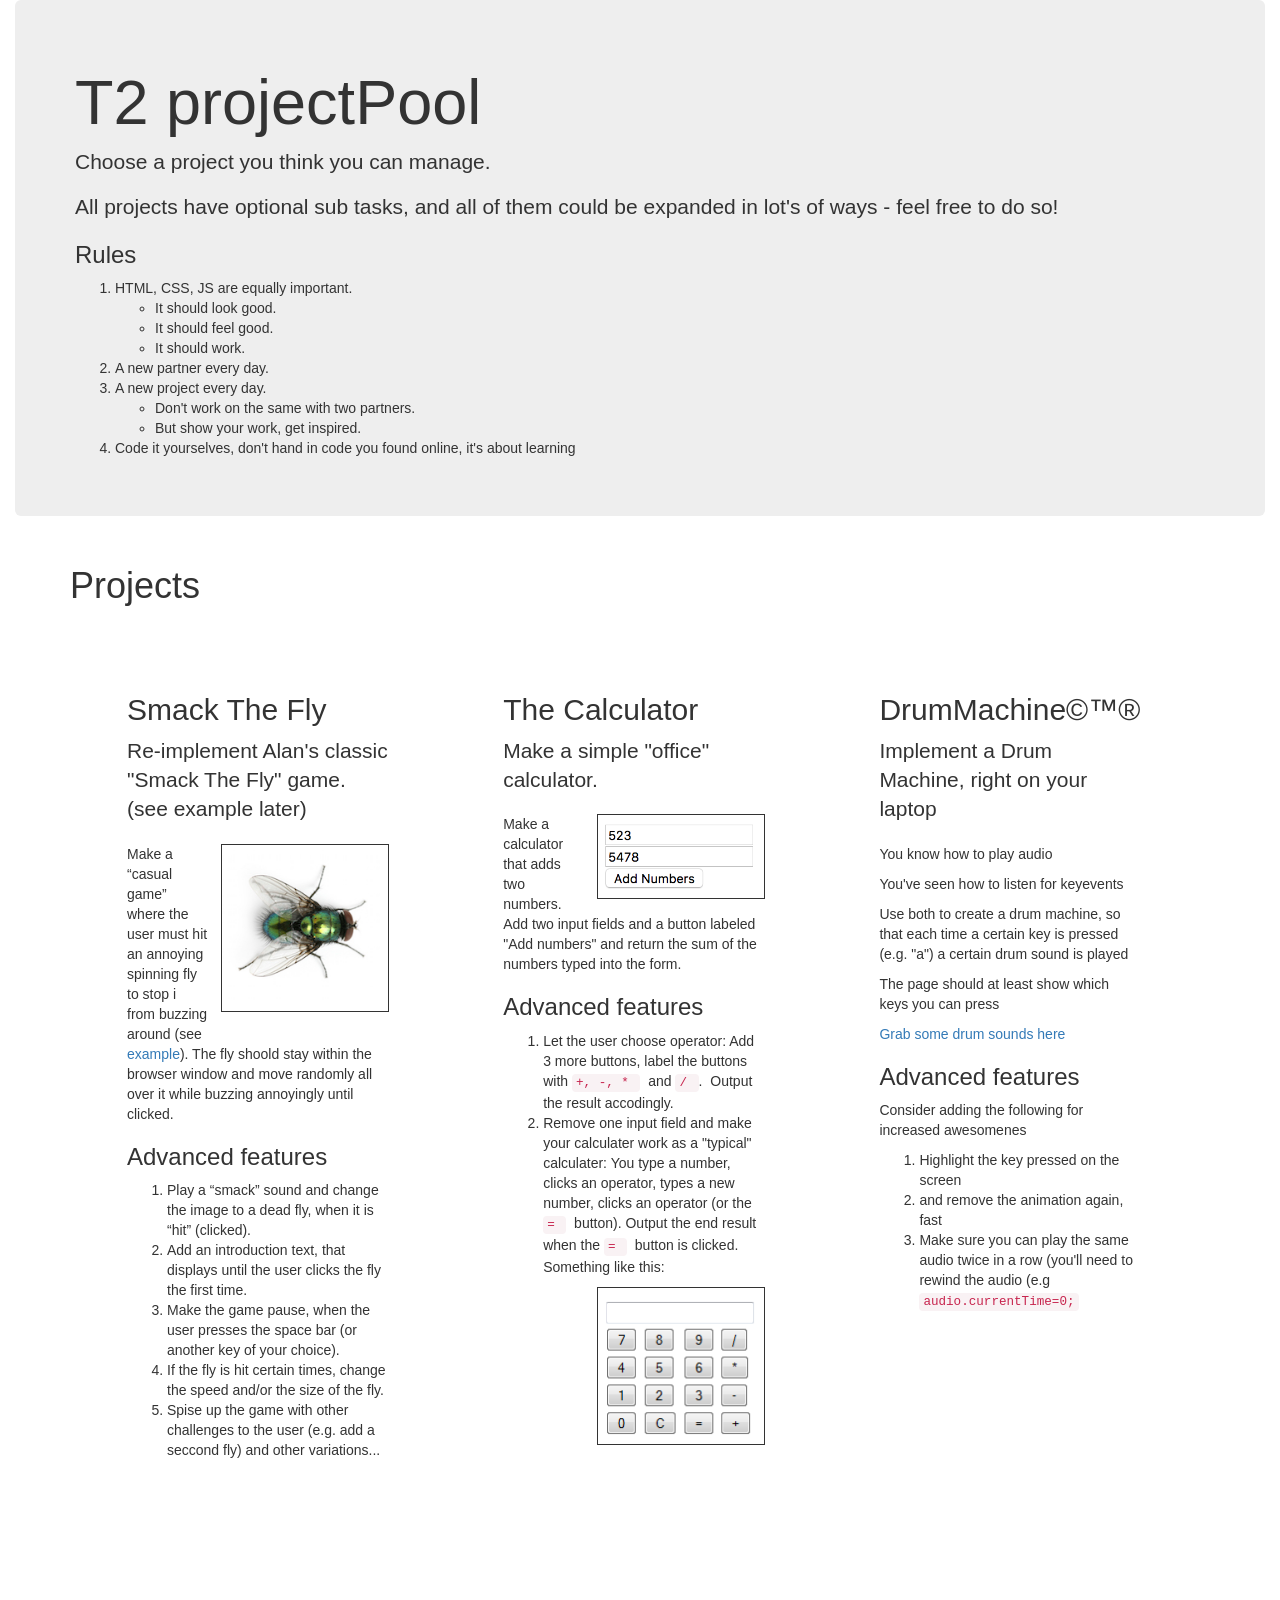
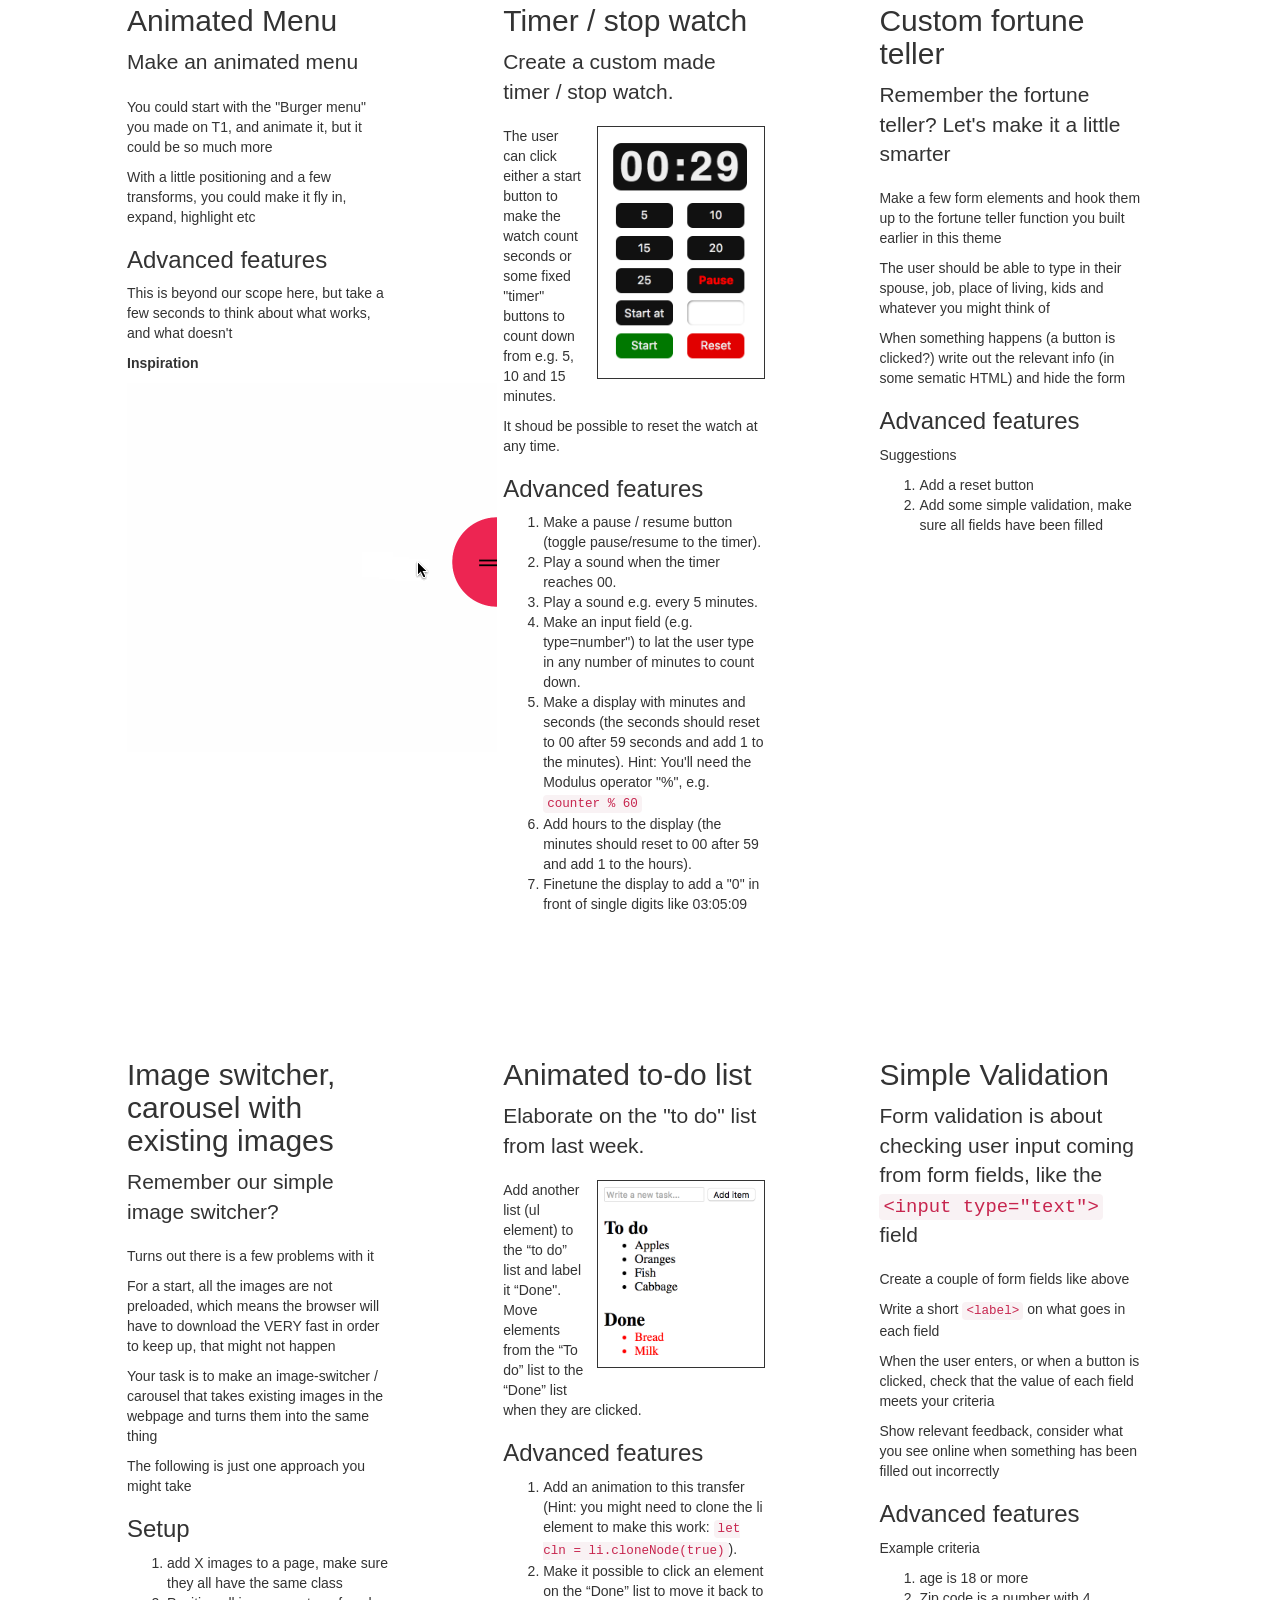
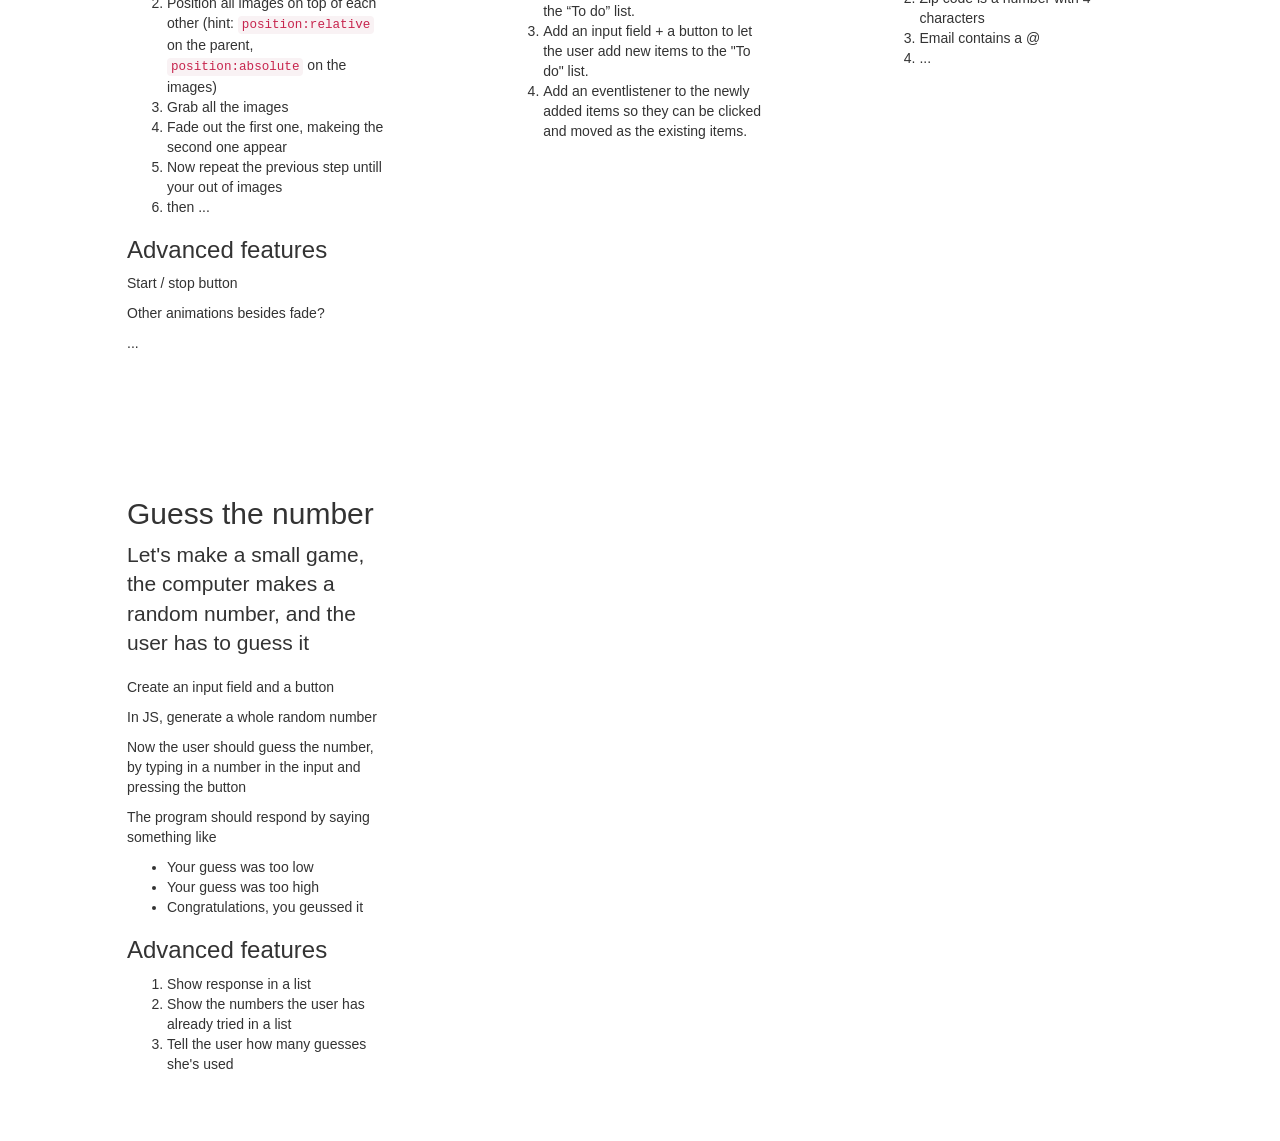
<file: index.html>
<!DOCTYPE html>
<html lang="en">
	<head>
		<meta charset="utf-8">
		<meta http-equiv="X-UA-Compatible" content="IE=edge">
		<meta name="viewport" content="width=device-width, initial-scale=1">
		<!-- The above 3 meta tags *must* come first in the head; any other head content must come *after* these tags -->
		<title>projectPool</title>

		<link rel="stylesheet" href="https://maxcdn.bootstrapcdn.com/bootstrap/3.3.7/css/bootstrap.min.css" integrity="sha384-BVYiiSIFeK1dGmJRAkycuHAHRg32OmUcww7on3RYdg4Va+PmSTsz/K68vbdEjh4u" crossorigin="anonymous">

		<link rel="stylesheet" href="css/main.css">
		<!-- HTML5 shim and Respond.js for IE8 support of HTML5 elements and media queries -->
		<!-- WARNING: Respond.js doesn't work if you view the page via file:// -->
		<!--[if lt IE 9]>
<script src="https://oss.maxcdn.com/html5shiv/3.7.3/html5shiv.min.js"></script>
<script src="https://oss.maxcdn.com/respond/1.4.2/respond.min.js"></script>
<![endif]-->
	</head>
	<body>
		<section class="container-fluid">
			<header class="jumbotron">
				<h1>T2 project<span>Pool</span></h1>
				<p class="lead">Choose a project you think you can manage.</p>
				<p>All projects have optional sub tasks, and all of them could be expanded in lot's of ways - feel free to do so!</p>

				<h3>Rules</h3>
				<ol>
					<li>HTML, CSS, JS are equally important.
						<ul>
							<li>It should look good.</li>
							<li>It should feel good.</li>
							<li>It should work.</li>
						</ul>
					</li>
					<li>A new partner every day.</li>
					<li>A new project every day. <ul>
						<li>Don't work on the same with two partners.</li>
						<li>But show your work, get inspired.</li>
						</ul>
				    </li>
				    <li>Code it yourselves, don't hand in code you found online, it's about learning</li>
				</ol>
			</header>
		</section>
		<div class="container">
			<h1>Projects</h1>
			<section class="projects">
				<article class="project">
					<h2>Smack The Fly</h2>
					<p class="lead">
						Re-implement Alan's classic "Smack The Fly" game. (see example later)
					</p>
					<div class="content">
								<img src="images/fly.jpg" alt="fly image" class="exampe">
						<p>
							Make a “casual game” where the user must hit an annoying spinning fly to stop i from buzzing around (see <a href="http://ale-kea.dk/javascript/smack_the_fly.html">example</a>). The fly shoold stay within the browser window and move randomly all over it while buzzing annoyingly until clicked.</p>
						<div class="advanced-features">
							<h3>Advanced features</h3>
						</div>
						<ol>
							<li>
								Play a “smack” sound and change the image to a dead fly, when it is “hit” (clicked).
							</li>
							<li>
								Add an introduction text, that displays until the user clicks the fly the first time.
							</li>
							<li>
								Make the game pause, when the user presses the space bar (or another key of your choice).
							</li>
							<li>
								If the fly is hit certain times, change the speed and/or the size of the fly.
							</li>
							<li>
								Spise up the game with other challenges to the user (e.g. add a seccond fly) and other variations...
							</li>
						</ol>
					</div>
				</article>
				<article class="project">
					<h2>The Calculator</h2>
					<p class="lead">
						Make a simple "office" calculator.
					</p>
					<div class="content">
								<img src="images/add.png" alt="add image" class="exampe">
						<p>Make a calculator that adds two numbers. Add two input fields and a button labeled "Add numbers" and return the sum of the numbers typed into the form.</p>
						<div class="advanced-features">
							<div class="advanced-features">
								<h3>Advanced features</h3>
								<ol>
									<li>
										Let the user choose operator: Add 3 more buttons, label the buttons with <code> +, -, * </code>&nbsp; and <code> / </code>.&nbsp; Output the result accodingly.
									</li>
									<li>
										Remove one input field and make your calculater work as a "typical" calculater: You type a number, clicks an operator, types a new number, clicks an operator (or the <code> = </code>&nbsp; button). Output the end result when the <code> = </code>&nbsp; button is clicked. Something like this:
									</li>
								</ol>
								<img src="images/calculator.png" alt="calculator image" class="exampe">
							</div>
						</div>
					</div>
				</article>
				<article class="project">
					<h2>DrumMachine&copy;&trade;&reg;</h2>
					<p class="lead">
						Implement a Drum Machine, right on your laptop
					</p>
					<div class="content">
						<p>You know how to play audio</p>
						<p>You've seen how to listen for keyevents</p>
						<p>Use both to create a drum machine, so that each time a certain key is pressed (e.g. "a") a certain drum sound is played</p>
						<p>The page should at least show which keys you can press</p>
						<p><a href="ressources/sounds.zip">Grab some drum sounds here</a></p>
						<div class="advanced-features">
							<h3>Advanced features</h3>
							<p>Consider adding the following for increased awesomenes</p>
							<ol>
								<li>Highlight the key pressed on the screen</li>
								<li>and remove the animation again, fast</li>
								<li>Make sure you can play the same audio twice in a row (you'll need to rewind the audio (e.g <code>audio.currentTime=0;</code></li>
							</ol>
						</div>
					</div>
				</article>
				<article class="project">
					<h2>Animated Menu</h2>
					<p class="lead">
						Make an animated menu
					</p>
					<div class="content">
						<p>You could start with the "Burger menu" you made on T1, and animate it, but it could be so much more</p>
						<p>With a little positioning and a few transforms, you could make it fly in, expand, highlight etc</p>
						<div class="advanced-features">
							<h3>Advanced features</h3>

							<p>This is beyond our scope here, but take a few seconds to think about what works, and what doesn't</p>
							<p><strong>Inspiration</strong></p>
							<img src="gfx/showoff-menu.gif" alt="">
						</div>
					</div>
				</article>
				<article class="project">
					<h2>Timer / stop watch</h2>
					<p class="lead">
						Create a custom made timer / stop watch.
					</p>
					<div class="content">
						<img src="images/timer.png" alt="timer image" class="exampe">
						<p>The user can click either a start button to make the watch count seconds or some fixed "timer" buttons to count down from e.g. 5, 10 and 15 minutes.</p><p>It shoud be possible to reset the watch at any time.</p>
						<div class="advanced-features">
							<h3>Advanced features</h3>
							<ol>
								<li>
									Make a pause / resume button (toggle pause/resume to the timer).
								</li>
								<li>
									Play a sound when the timer reaches 00.
								</li>
								<li>
									Play a sound e.g. every 5 minutes.
								</li>
								<li>
									Make an input field (e.g. type=number") to lat the user type in any number of minutes to count down.
								</li>
								<li>
									Make a display with minutes and seconds (the seconds should reset to 00 after 59 seconds and add 1 to the minutes). Hint: You'll need the Modulus operator "%", e.g. <code>counter % 60</code>
								</li>
								<li>
									Add hours to the display (the minutes should reset to 00 after 59 and add 1 to the hours).
								</li>
								<li>
									Finetune the display to add a "0" in front of single digits like 03:05:09
								</li>
							</ol>
						</div>
					</div>
				</article>
				<article class="project">
					<h2>Custom fortune teller</h2>
					<p class="lead">
						Remember the fortune teller? Let's make it a little smarter
					</p>
					<div class="content">
						<p>Make a few form elements and hook them up to the fortune teller function you built earlier in this theme</p>
						<p>The user should be able to type in their spouse, job, place of living, kids and whatever you might think of</p>
						<p>When something happens (a button is clicked?) write out the relevant info (in some sematic HTML) and hide the form</p>
						<div class="advanced-features">
							<h3>Advanced features</h3>
							<p>Suggestions</p>
							<ol>
							    <li>Add a reset button</li>
							    <li>Add some simple validation, make sure all fields have been filled</li>
							</ol>
						</div>
					</div>
				</article>
				<article class="project">
					<h2>Image switcher, carousel with existing images</h2>
					<p class="lead">
						Remember our simple image switcher?
					</p>
					<div class="content">
						<p>Turns out there is a few problems with it</p>
						<p>For a start, all the images are not preloaded, which means the browser will have to download the VERY fast in order to keep up, that might not happen</p>
						<p>Your task is to make an image-switcher / carousel that takes existing images in the webpage and turns them into the same thing</p>
						<p>The following is just one approach you might take</p>
						<h3>Setup</h3>
						<ol>
						    <li>
						        add X images to a page, make sure they all have the same class
						    </li>
						    <li>
						        Position all images on top of each other (hint: <code>position:relative</code> on the parent, <code>position:absolute</code> on the images)
						    </li>
						    <li>
						        Grab all the images
						    </li>
						    <li>Fade out the first one, makeing the second one appear</li>
						    <li>Now repeat the previous step untill your out of images</li>
						    <li>then ...</li>
						</ol>
						<div class="advanced-features">
							<h3>Advanced features</h3>
							<p>Start / stop button</p>
							<p>Other animations besides fade?</p>
							<p>...</p>
						</div>
					</div>
				</article>
				<article class="project">
					<h2>Animated to-do list</h2>
					<p class="lead">
						Elaborate on the "to do" list from last week.
					</p>
					<img src="images/todolist.png" alt="to do list image" class="exampe">
					<p>
						Add another list (ul element) to the “to do” list and label it “Done". Move elements from the “To do” list to the “Done” list when they are clicked.
					</p>
					<div class="content">
						<div class="advanced-features">
							<h3>Advanced features</h3>
							<ol>
								<li>
									Add an animation to this transfer (Hint: you might need to clone the li element to make this work: <code>let cln = li.cloneNode(true)</code>).
								</li>
								<li>
									Make it possible to click an element on the “Done” list to move it back to the “To do” list.
								</li>
								<li>
									Add an input field + a button to let the user add new items to the "To do" list.
								</li>
								<li>
									Add an eventlistener to the newly added items so they can be clicked and moved as the existing items.
								</li>
							</ol>
						</div>
					</div>
				</article>
				<article class="project">
					<h2>Simple Validation</h2>
					<p class="lead">
						Form validation is about checking user input coming from form fields, like the <code>&lt;input type="text"&gt;</code> field
					</p>
					<div class="content">
						<p>Create a couple of form fields like above</p>
						<p>Write a short <code>&lt;label&gt;</code> on what goes in each field</p>
						<p>When the user enters, or when a button is clicked, check that the value of each field meets your criteria</p>
						<p>Show relevant feedback, consider what you see online when something has been filled out incorrectly</p>
						<div class="advanced-features">
							<h3>Advanced features</h3>
							<p>Example criteria</p>
							<ol>
								<li>age is 18 or more</li>
								<li>Zip code is a number with 4 characters</li>
								<li>Email contains a @</li>
								<li>...</li>
							</ol>
						</div>
					</div>
				</article>

				<article class="project">
					<h2>Guess the number</h2>
					<p class="lead">
						Let's make a small game, the computer makes a random number, and the user has to guess it
					</p>
					<div class="content">
						<p>Create an input field and a button</p>
						<p>In JS, generate a whole random number</p>
						<p>Now the user should guess the number, by typing in a number in the input and pressing the button</p>
                        <p>The program should respond by saying something like</p>
						    <ul>
						        <li>Your guess was too low</li>
						        <li>Your guess was too high</li>
						        <li>Congratulations, you geussed it</li>
						    </ul>

						<div class="advanced-features">
							<h3>Advanced features</h3>
							<ol>
								<li>Show response in a list</li>
								<li>Show the numbers the user has already tried in a list</li>
								<li>Tell the user how many guesses she's used</li>

							</ol>
						</div>
					</div>
				</article>

			</section>

		</div>
		<script src="js/main.js"></script>
	</body>
</html>
</file>
<file: css/main.css>
* {
    box-sizing: border-box;
}
.projects {
    display:flex;
    flex-direction: row;
    flex-wrap: wrap;
}
.jumbotron h1 span {
    display:inline-block;
    animation: rotate 1s 2 alternate;
}
@keyframes rotate {
    0% {
        transform: scaleY(1);
    }
    100% {
        transform: scaleY(-1);
    }
}
@media (min-width: 768px) {
    .project {
        width: 50%;
        padding: 5%;
    }
}
@media (min-width: 1200px) {
    .project {
        width: 33%;
        padding: 5%;
    }
}
.project .hide {
    display:none;
}

.exampe{
	float: right;
	border: 1px solid;
	width: 12em;
	margin-left: 1em;
	margin-bottom: 1em;
}

h3{
	clear: both;
}
</file>
